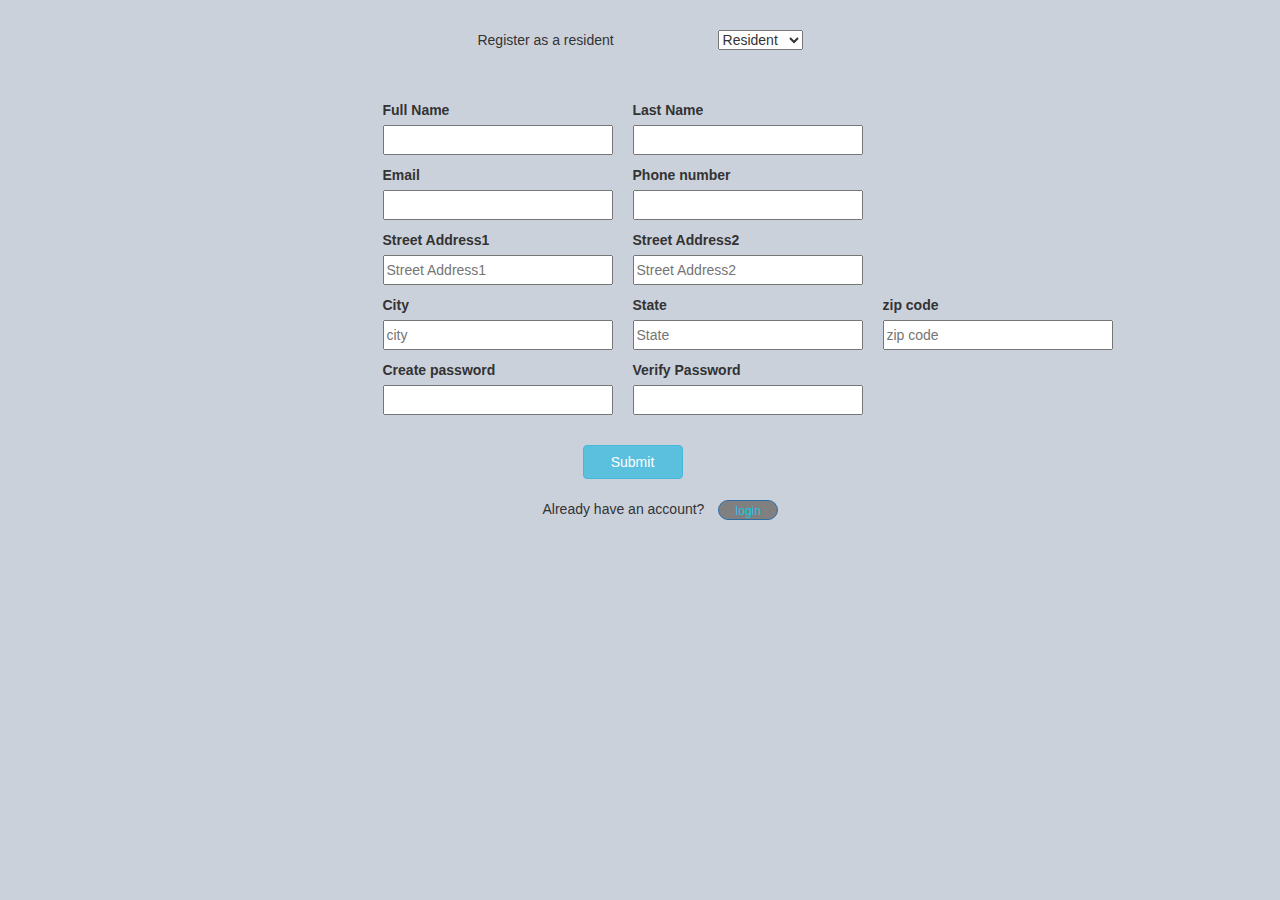
<file: form.html>
<!DOCTYPE html>
  <html>
  <head>
  	<title>form</title>
  	<meta name="viewport" content="width=device-width, initial-scale=1">
  	<link rel="stylesheet" href="https://maxcdn.bootstrapcdn.com/bootstrap/3.4.0/css/bootstrap.min.css">
    <link rel="stylesheet" type="text/css" href="./css/form.css">
  </head>
  <body>
      <div class="container">
      <div class="row">
      <div class="col-sm-3"></div>
      <div class="col-sm-6">
  	  <p id="align">Register as a resident
  		<select>
  			<option  size="50px" class="border">Resident</option>
  			<option  size="50px" class="border">Corporate</option>
  		</select></p> <br><br>
        <form name="forms">
        <table>
          <tr>
            <td><label id="fname">Full Name</label>
                <input type="text" class="large" name="fname" id="ifname">
                <p class="color" id="pfname"></p></td>
                <td><label id="lname">Last Name</label>
                <input type="text" class="large" name="lname" id="ilname">
                <p class="color" id="plname"></p></td>
          </tr>
          <tr>
            <td><label id="ename">Email</label>
                <input type="text" class="large" name="ename" id="iename">
                <p class="color" id="pename"></p></td>
            <td><label id="pname">Phone number</label>
                <input type="text" class="large" name="fname" id="ipname">
                <p class="color" id="pname"></p></td>
          </tr>
          <tr>
            <td><label id="s1name">Street Address1</label>
                  <input type="text" class="large" name="s1name" id="is1name" placeholder="Street Address1">
                  <p class="color" id="ps1name"></p></td>
            <td><label id="s2name">Street Address2</label>
                <input type="text" class="large" name="ename" id="is2name" placeholder="Street Address2">
                <p class="color" id="ps2name"></p></td>
          </tr> 
           <tr>
             <td><label id="cname">City</label>
                 <input type="text" class="large" name="cname" id="icname" placeholder="city">
                 <p class="color" id="pcname"></p></td>
             <td><label id="sname">State</label>
                 <input type="text" class="large" name="sname" id="isname" placeholder="State">
                 <p class="color" id="psname"></p></td>
             <td><label id="zname">zip code</label>
                  <input type="text" class="large" name="zname" id="izname" placeholder="zip code">
                  <p class="color" id="pzname"></p></td>
           </tr>
             <td><label id="crname">Create password</label>
                 <input type="text" class="large" name="crname" id="icrname">
                 <p class="color" id="pcrname"></p></td>
             <td><label id="vname">Verify Password</label>
                 <input type="text" class="large" name="vname" id="ivname">
                 <p class="color" id="pvname"></p></td>
          </tr>
          </table>
       <br>
        <button type="button" class="btn btn-info">Submit</button>
    		<p id="size1">Already have an account?
  			<button type="button" class="btn btn-primary btn-xs color1">login</button></p>
        </form>
  		  </div>
        <div class="col-sm-4"></div>
  		</div>	
  	</div>
  </body> 
    <script type="text/javascript" src="./javascript/form.js"></script>
</html>
</file>
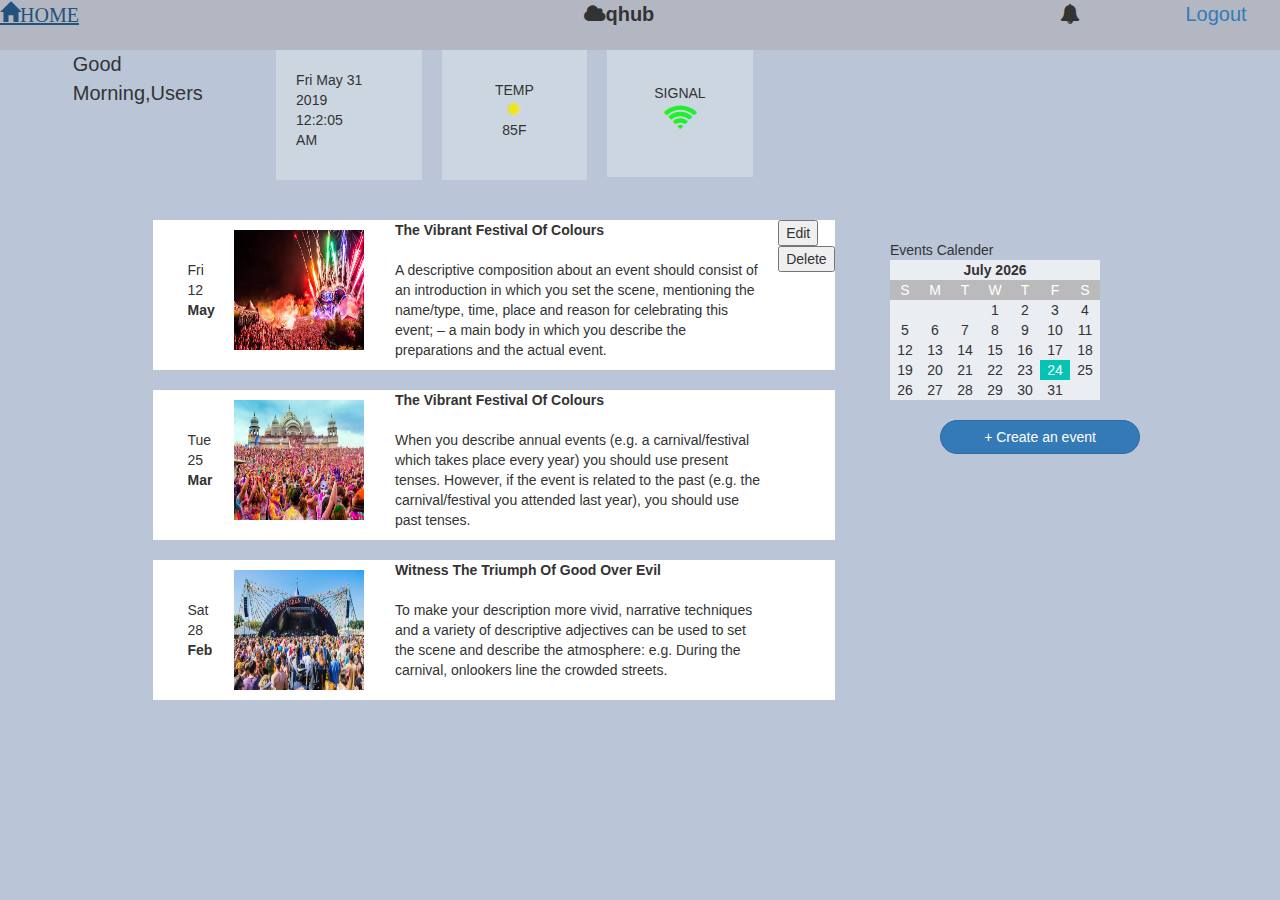
<file: home.html>
<!DOCTYPE html>
<html>
<head>
	<title>home</title>
	 <meta name="viewport" content="width=device-width, initial-scale=1">
	 <link rel="stylesheet" href="https://maxcdn.bootstrapcdn.com/bootstrap/3.4.0/css/bootstrap.min.css">
	 <link rel="stylesheet" href="https://cdnjs.cloudflare.com/ajax/libs/font-awesome/4.7.0/css/font-awesome.min.css">
     <script src="https://ajax.googleapis.com/ajax/libs/jquery/2.1.1/jquery.min.js"></script>
     <link rel="stylesheet" href="https://use.fontawesome.com/releases/v5.7.0/css/all.css" integrity="sha384-lZN37f5QGtY3VHgisS14W3ExzMWZxybE1SJSEsQp9S+oqd12jhcu+A56Ebc1zFSJ" crossorigin="anonymous">
      


	 <link rel="stylesheet" type="text/css" href="./css/home.css">
</head>
<body>
	<nav>
	    <a  class="glyphicon glyphicon-home" href="home.html">HOME</a>
		<i class="fa fa-cloud length"></i><b>qhub</b>
		<i class="fa fa-bell length1" aria-hidden="true"></i>
		<a href="home.html" class="length2">Logout</a>	
	</nav> 

   <div class="row">
      <div class="cols-xs-8 col-sm-8 col-md-8 col-lg-8">
       <div class="row">
           <div class="cols-xs-1 col-sm-1 col-md-1 col-lg-1"></div>
           <div class="cols-xs-2 col-sm-2 col-md-2 col-lg-2 ">
            <p id="demo"></p>
           </div>
           <div class="cols-xs-1 col-sm-1 col-md-1 col-lg-1"></div>
            <div class="cols-xs-2 col-sm-2 col-md-2 col-lg-2 date">
            <p>Fri May 31<br>2019<br>12:2:05<br>AM</div>
            <div class="cols-xs-2 col-sm-2 col-md-2 col-lg-2 date1"><p align="center">TEMP<br>
             <span class="glyphicon glyphicon-certificate"></span><br>85F</p>
         </div>
            <div class="cols-xs-2 col-sm-2 col-md-2 col-lg-2 date2"><p align="center">SIGNAL<br>
                <i class="fa fa-wifi" aria-hidden="true"></i></p>
        </div>  
      </div>
  </div>
    <div class="cols-sm-3"></div>
</div><br><br>
<div class="container">
  <div class="row">
    <div class="col-sm-1"></div>
    <div class="col-sm-7">
<div class="row background">
    <div class="col-sm-1"><p id="text">Fri<br>12<br><b>May</b></p></div>
    <div class="col-sm-3 ">
    <img src="./images/download.jpeg" class="img"></div>
    <div class="col-sm-7">
    <p class="paraghaph"><b>The Vibrant Festival Of Colours</b><br><br>
    A descriptive composition about an event should consist of an introduction in which you set the scene, mentioning the name/type, time, place and reason for celebrating this event; – a main body in which you describe the preparations and the actual event.</p></div>
    <div><button type="text" value="edit">Edit</button></div>
    <div id="delete"><button type="text" value="delete">Delete</button></div>
  <div class="col-sm-1"></div>
  </div>
<br>
<div class="row background">
    <div class="col-sm-1"><p id="text">Tue<br>25<br><b>Mar<br></b></div>
    <div class="col-sm-3">
<img src="./images/download4.jpeg" class="img"></div>
 <div class="col-sm-7">
<p class="paraghaph"><b>The Vibrant Festival Of Colours</b><br><br> When you describe annual events (e.g. a carnival/festival which takes place every year) you should use present tenses. However, if the event is related to the past (e.g. the carnival/festival you attended last year), you should use past tenses.</p>
</div>
  <div class="col-sm-1"></div>
  </div><br>

  <div class="row background">
    <div class="col-sm-1"><p id="text">Sat<br>28<br><b>Feb<br></b></div>
    <div class="col-sm-3">
<img src="./images/download1.jpg" class="img"></div>
<div class="col-sm-7">
<p class="paraghaph"><b>Witness The Triumph Of Good Over Evil</b><br><br>To make your description more vivid, narrative techniques and a variety of descriptive adjectives can be used to set the scene and describe the atmosphere: e.g. During the carnival, onlookers line the crowded streets.</p>
    </div>
  </div>
  <div class="col-sm-1"></div>

</div>
  <div class="col-sm-4">
<div class="cal">Events Calender<body onload="displayCalendar()"> 
<div id="calendar"></div><br><button type="button" class="btn btn-primary button">+ Create an event</button>
</div>

</div>
</div>
</div>
</body>
</html>
<script type="text/javascript" src="./javascript/home.js">

    </script>
</file>
<file: css/form.css>
.length1{
	width: 70px;
}
.color1{
	background-color: grey;
	color: #14c6e5;
	border-radius: 50px;
	width: 60px;
	height: 20px;
	margin-left: 10px;	
}
input{
	width:230px;
	height: 30px;	
}
body{
	background-color: #cbd1db;
}
select
{
	margin-left: 100px;
}
td{
	padding-left: 20px;

}
#align{
	margin-top: 30px;
	text-align: center;
}
.btn-info{
margin-left: 220px;
width: 100px;
}
#size1{
	margin-left: 180px;
	margin-top: 20px;
}
</file>
<file: css/home.css>
nav{
	width: 1600px;
	font-size: 20px;
	height: 50px;
	background-color: #b2b7c1;

}
.length{
	margin-left: 500px;
}
.length1{
	margin-left: 400px;
}
.length2{
	margin-left: 100px;
}
.background{
	background-color:white;
}
.img{
	width: 150px;
	height: 140px;
	padding: 10px;
}
.fa-wifi{
	color: #1fef2d;
	font-size: 30px;
}
.glyphicon-certificate{
	color: #efe41e;
}
#text{
  margin-top: 40px;
  margin-left: 20px;
}
.paragraph{
	margin-top: 40px;
}
.cal {
margin-top: 20px;
padding:0 40px;
}
.monthPre{
color: gray;
text-align: center;
}
.monthNow{
text-align: center;
}
.dayNow{
color: white;
text-align: center;
background-color: #05c4b4;
}
#calendar{
background-color: #eaedf2;
width: 75%;
}
.calendar td{ 
htmlContent: 2px;
width: 40px;
}
.button{
width: 200px;
border-radius: 25px;
margin-left: 50px;
}
.monthNow th{
text-align: center;
}
.dayNames{
background:#bababa;
color: #FFFFFF;
text-align: center;
}
body{
	background-color:#bac6d8;
}
.date{
	background-color:#ccd6e0;
	padding: 20px;
}
.date1{
	background-color:#ccd6e0;
	padding: 30px;
	margin-left: 20px;
}
.date2{
	background-color:#ccd6e0;
	padding: 33px;
	margin-left: 20px;
}
#demo{
	font-size: 20px;
}
</file>
